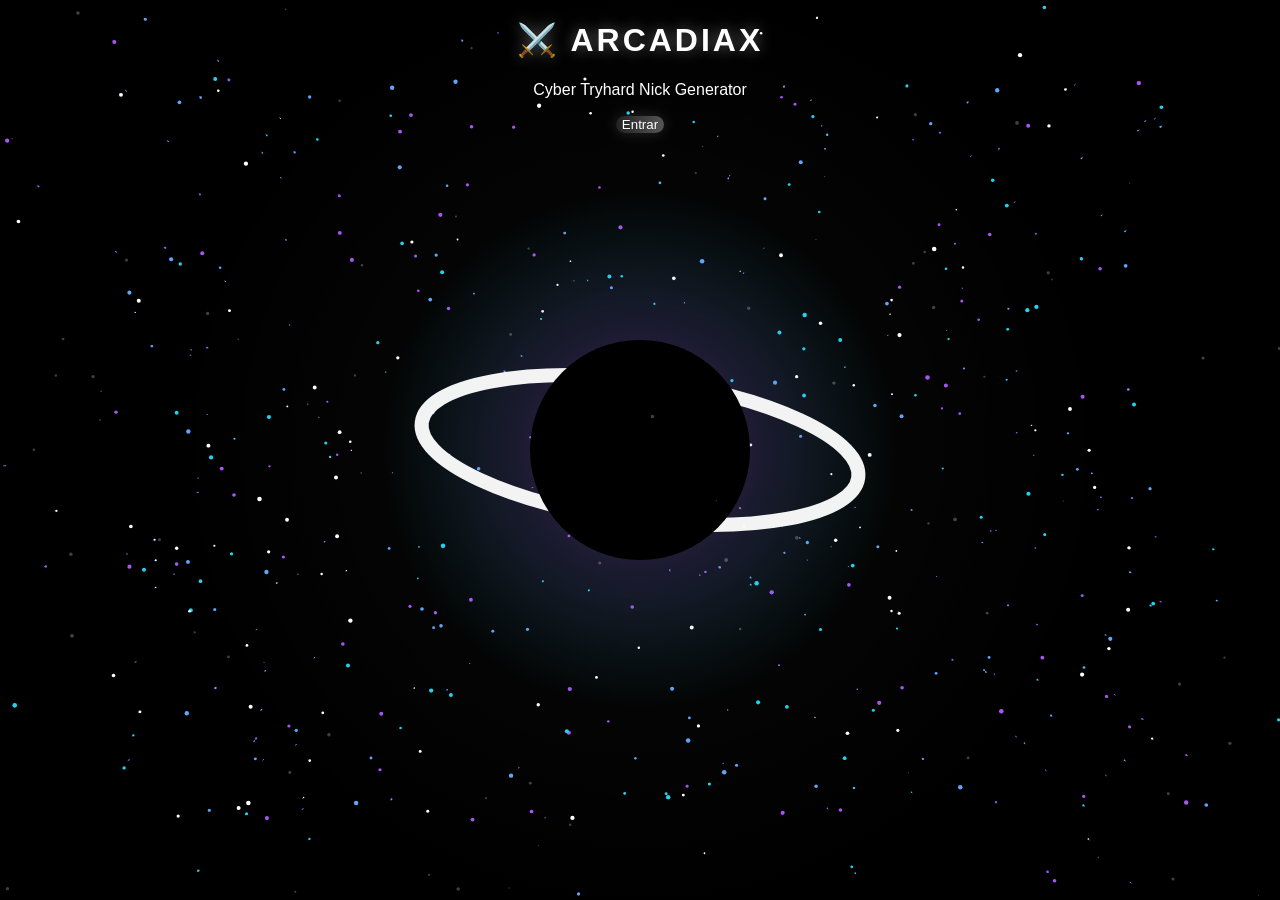
<file: index.html>
<!DOCTYPE html>
<html lang="pt-BR">
<head>
<meta charset="UTF-8">
<meta name="viewport" content="width=device-width, initial-scale=1.0">
<title>ArcadiaX</title>
<link rel="stylesheet" href="style.css">
</head>

<body>

<canvas id="bg"></canvas>

<div id="loading-screen">
  <div class="loader-box">
    <div class="loader-title">ARCADIAX</div>
    <div class="loader-bar"></div>
    <p>Carregando sistema...</p>
  </div>
</div>

<canvas id="particles"></canvas>

<div class="container">
  <h1>⚔️ ARCADIAX</h1>
  <p>Cyber Tryhard Nick Generator</p>

  <a href="nick.html">
    <button>Entrar</button>
  </a>
</div>

<script src="script.js"></script>
</body>
</html>
</file>
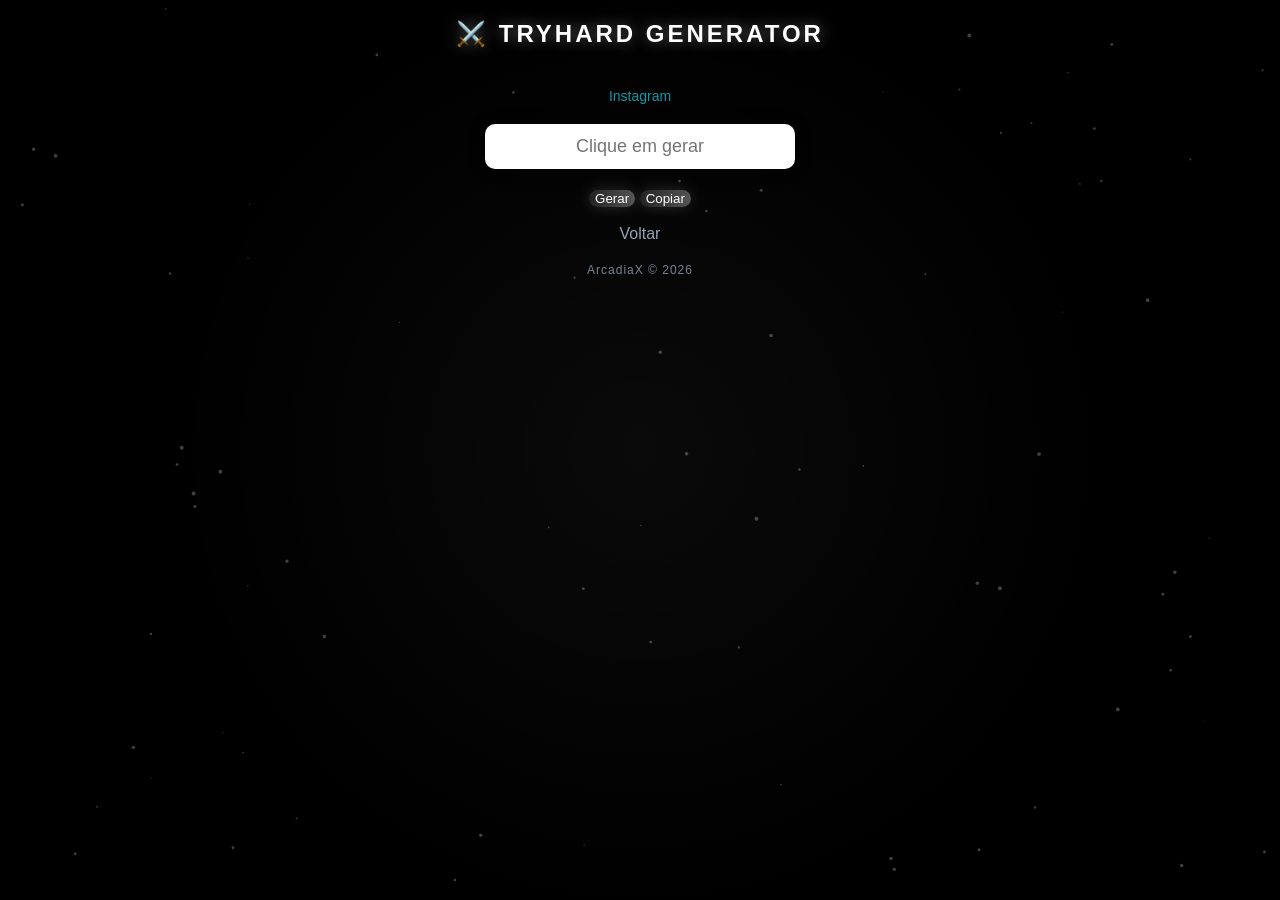
<file: nick.html>
<!DOCTYPE html>
<html lang="pt-BR">
<head>
<meta charset="UTF-8">
<title>ArcadiaX Nick</title>
<link rel="stylesheet" href="style.css">
</head>

<body>
<div id="loading-screen">
  <div class="loader-box">
    <div class="loader-title">ARCADIAX</div>
    <div class="loader-bar"></div>
    <p>Carregando sistema...</p>
  </div>
</div>
<canvas id="particles"></canvas>

<div class="container">
  <h2>⚔️ TRYHARD GENERATOR</h2>
<div class="footer">
<a href="https://www.instagram.com/_igrzn7?igsh=eGR1dTF3M2p5bzdv&utm_source=qr"
   target="_blank"
   rel="noopener noreferrer"
   class="btn-instagram">
  Instagram
</a>
</div>
 <div class="nick-box">
  <input id="nick" type="text" readonly placeholder="Clique em gerar">
</div>

  <button onclick="gerarNick()">Gerar</button>
  <button onclick="copiarNick()">Copiar</button>

  <br><br>
  <a href="index.html">Voltar</a>
</div>

<script src="script.js"></script>
</body>
</html><div class="footer-text">
  ArcadiaX © 2026
</div>
</file>
<file: style.css>
body {
  margin: 0;
  font-family: Arial, sans-serif;
  background: #000;
  color: #fff;
  text-align: center;
  overflow-x: hidden;
}

body::before {
  content: "";
  position: fixed;
  inset: 0;
  background:
    radial-gradient(circle at center,
    rgba(255,255,255,0.04),
    transparent 60%);
  z-index: -3;
}

#bg {
  position: fixed;
  top: 0;
  left: 0;
  width: 100%;
  height: 100%;
  z-index: -2;
}

#particles {
  position: fixed;
  top: 0;
  left: 0;
  width: 100%;
  height: 100%;
  z-index: -1;
}

h1, h2 {
  color: white;
  text-shadow: 0 0 15px rgba(255,255,255,0.4);
  letter-spacing: 3px;
}

button {
  background: linear-gradient(90deg, #222, #555);
  color: white;
  border: none;
  border-radius: 10px;
  box-shadow: 0 0 15px rgba(255,255,255,0.15);
}

button:hover {
  transform: scale(1.05);
  box-shadow: 0 0 20px rgba(6,182,212,0.8);
}

/* links */
a {
  color: #94a3b8;
  text-decoration: none;
}

a:hover {
  color: white;
}#particles {
  position: fixed;
  top: 0;
  left: 0;
  width: 100%;
  height: 100%;
  z-index: -1;
  background: transparent;
}.nick-box {
  display: flex;
  justify-content: center;
  margin: 20px;
}

.nick-box input {
  width: 280px;
  padding: 12px 15px;
  border-radius: 10px;
  border: none;
  outline: none;

  background: white;
  color: black;
  font-size: 18px;
  text-align: center;

  box-shadow: 0 0 15px rgba(0,0,0,0.4);
}.footer {
  margin-top: 40px;
  font-size: 14px;
  opacity: 0.7;
}

.footer a {
  color: #22d3ee;
  text-decoration: none;
  transition: 0.2s;
}

.footer a:hover {
  opacity: 1;
  text-shadow: 0 0 10px #22d3ee;
}.footer-text {
  margin-top: 20px;
  font-size: 12px;
  color: #94a3b8;
  opacity: 0.8;
  letter-spacing: 1px;
}

.footer-text:hover {
  opacity: 1;
  text-shadow: 0 0 8px rgba(63, 173, 190, 0.777);
}/* ===== MOBILE ARCADIAX ===== */
@media (max-width: 600px) {

  .container {
    margin-top: 80px;
    padding: 15px;
  }

  h1 {
    font-size: 28px;
  }

  h2 {
    font-size: 22px;
  }

  #nick {
    font-size: 24px;
  }

  .nick-box input {
    width: 90%;
    font-size: 16px;
  }

  button {
    width: 90%;
    padding: 12px;
    font-size: 14px;
  }

  .footer, .footer-text {
    font-size: 11px;
  }
}.characters {
  margin-top: 30px;
}


.glitch {
  position: relative;
  color: #38bdf8;
  text-shadow: 0 0 10px #38bdf8;
  animation: flicker 2s infinite;
}

/* camadas glitch */
.glitch::before,
.glitch::after {
  content: attr(data-text);
  position: absolute;
  left: 0;
  top: 0;
  width: 100%;
  overflow: hidden;
}

.glitch::before {
  left: 2px;
  text-shadow: -2px 0 red;
  animation: glitchTop 1.5s infinite linear alternate-reverse;
}

.glitch::after {
  left: -2px;
  text-shadow: -2px 0 cyan;
  animation: glitchBottom 1.5s infinite linear alternate-reverse;
}

/* animações */
@keyframes glitchTop {
  0% { clip-path: inset(0 0 90% 0); }
  50% { clip-path: inset(10% 0 40% 0); }
  100% { clip-path: inset(80% 0 5% 0); }
}

@keyframes glitchBottom {
  0% { clip-path: inset(80% 0 0 0); }
  50% { clip-path: inset(30% 0 30% 0); }
  100% { clip-path: inset(5% 0 70% 0); }
}

@keyframes flicker {
  0%, 100% { opacity: 1; }
  50% { opacity: 0.9; }
}/* ===== LOADING SCREEN ===== */
#loading-screen {
  position: fixed;
  top: 0;
  left: 0;
  width: 100%;
  height: 100%;
  background: #050816;
  display: flex;
  justify-content: center;
  align-items: center;
  z-index: 9999;
  animation: fadeOut 1s ease 2.5s forwards;
}

.loader-box {
  text-align: center;
  color: #22d3ee;
}

.loader-title {
  font-size: 32px;
  font-weight: bold;
  text-shadow: 0 0 15px #22d3ee;
  margin-bottom: 20px;
  animation: pulse 1s infinite;
}

.loader-bar {
  width: 200px;
  height: 6px;
  background: rgba(255,255,255,0.1);
  border-radius: 10px;
  overflow: hidden;
  margin: 10px auto;
  position: relative;
}

.loader-bar::before {
  content: "";
  position: absolute;
  width: 40%;
  height: 100%;
  background: #22d3ee;
  animation: loading 1.2s infinite;
}

/* animações */
@keyframes loading {
  0% { left: -40%; }
  100% { left: 100%; }
}

@keyframes pulse {
  0%, 100% { opacity: 1; }
  50% { opacity: 0.6; }
}

@keyframes fadeOut {
  to {
    opacity: 0;
    visibility: hidden;
  }
}#bg {
  position: fixed;
  top: 0;
  left: 0;
  width: 100%;
  height: 100%;
  z-index: -2;
}
#particles {
  position: fixed;
  top: 0;
  left: 0;
  width: 100%;
  height: 100%;
  z-index: -1;
}
</file>
